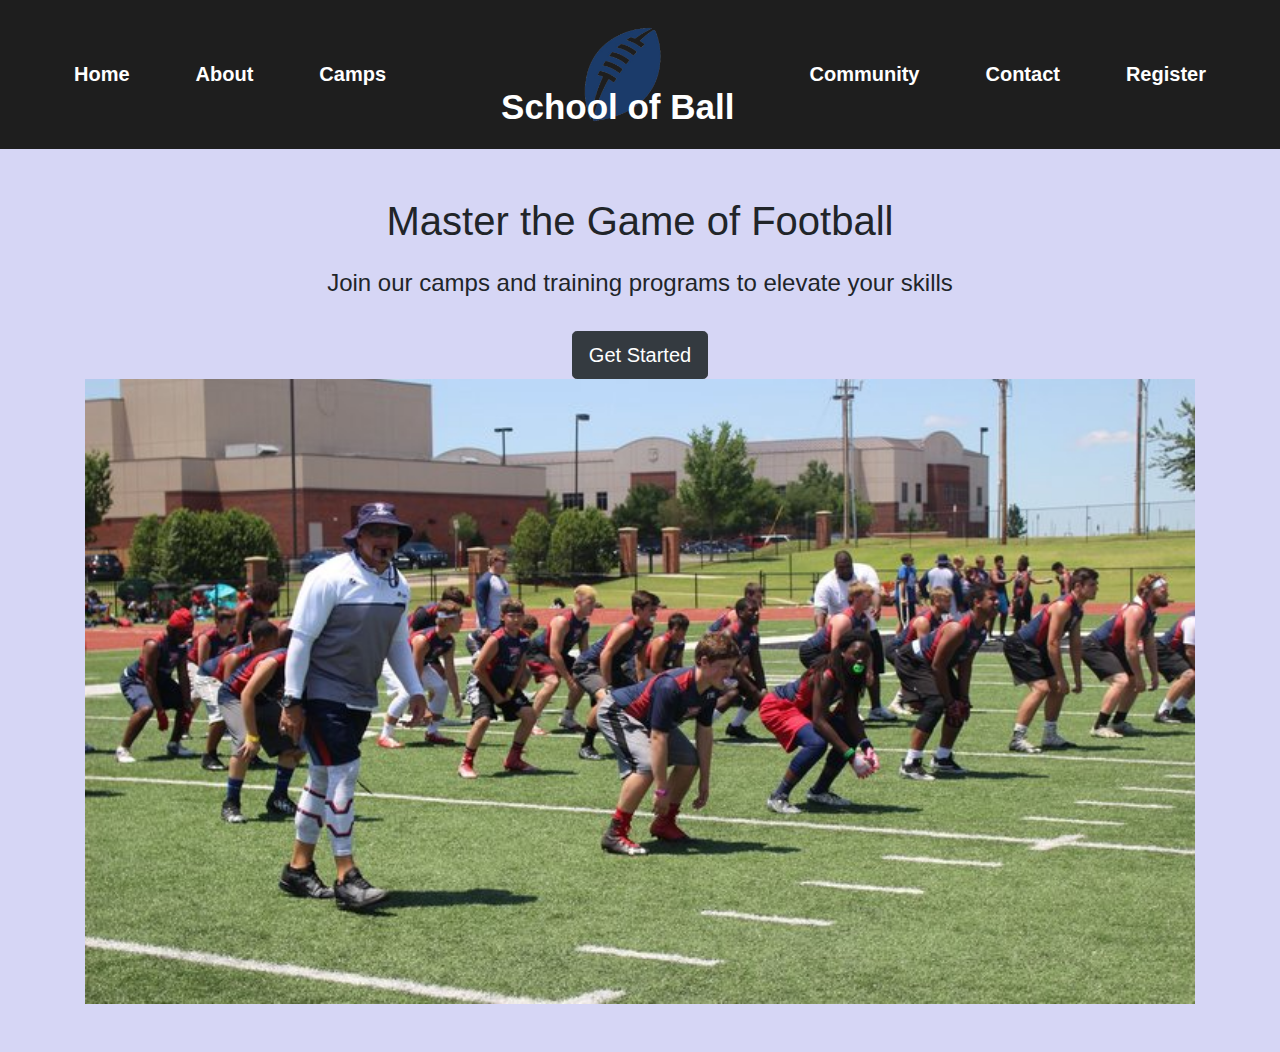
<file: index.html>
<!DOCTYPE html>
<html lang="en">
<head>
    <meta charset="UTF-8">
    <meta name="viewport" content="width=device-width, initial-scale=1.0">
    <title>School of Ball</title>
    <link href="https://maxcdn.bootstrapcdn.com/bootstrap/4.5.2/css/bootstrap.min.css" rel="stylesheet">
    <link rel="stylesheet" href="styles.css">
</head>
<body>    
    <header>
        <nav class="navbar navbar-expand-lg custom-navbar">
            <ul class="navbar-nav mr-auto">
                <li class="nav-itema">
                    <a class="nav-link font-weight-bold" href="index.html">Home</a>
                </li>
                <li class="nav-itema">
                    <a class="nav-link font-weight-bold" href="about.html">About</a>
                </li>
                <li class="nav-itema">
                    <a class="nav-link font-weight-bold" href="camps.html">Camps</a>
                </li>
            </ul>
            <a class="navbar-brand d-flex align-items-center mx-auto" >
                <img src="logo.png" alt="School of Ball" class="logo"> 
                <span class="School1">School of Ball</span>
            </a>
            <ul class="navbar-nav ml-auto">
                <li class="nav-itemb">
                    <a class="nav-link font-weight-bold" href="community.html">Community</a>
                </li>
                <li class="nav-itemb">
                    <a class="nav-link font-weight-bold" href="contact.html">Contact</a>
                </li>
                <li class="nav-itemb">
                    <a class="nav-link font-weight-bold" href="register.html">Register</a>
                </li>
            </ul>
        </nav>
    </header>
    <main class="container text-center my-5">
        <h2>Master the Game of Football</h2>
        <p>Join our camps and training programs to elevate your skills</p>
        <a href="register.html" class="btn btn-dark btn-lg">Get Started</a>
        <img src="background.jpg" alt="Camp" class="camp">
      </main>
    <script src="https://code.jquery.com/jquery-3.5.1.slim.min.js"></script>
    <script src="https://cdn.jsdelivr.net/npm/@popperjs/core@2.9.2/dist/umd/popper.min.js"></script>
    <script src="https://maxcdn.bootstrapcdn.com/bootstrap/4.5.2/js/bootstrap.min.js"></script>
</body>
</html>
</file>
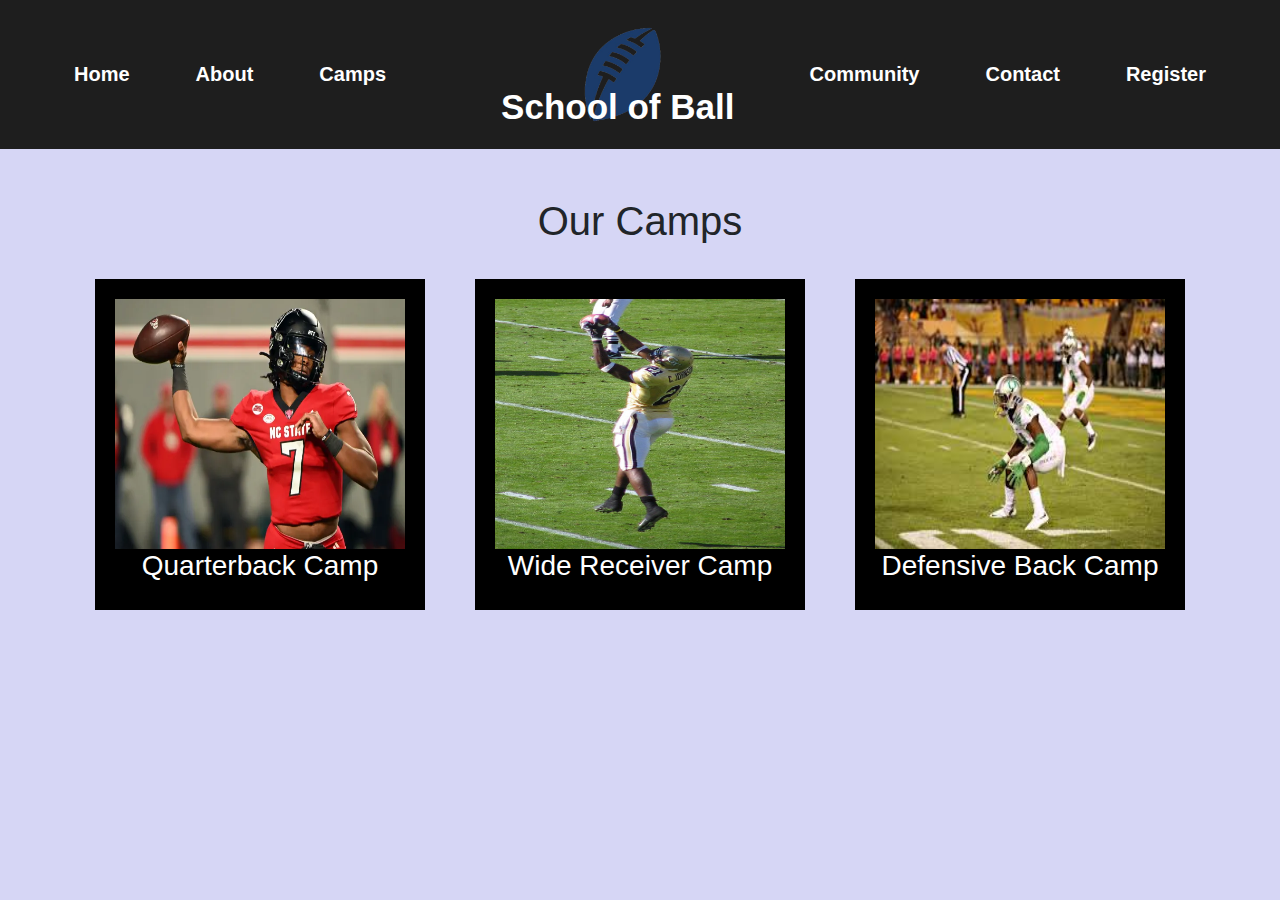
<file: camps.html>
<!DOCTYPE html>
<html lang="en">
<head>
    <meta charset="UTF-8">
    <meta name="viewport" content="width=device-width, initial-scale=1.0">
    <title>Camps</title>

    <link href="https://stackpath.bootstrapcdn.com/bootstrap/4.5.2/css/bootstrap.min.css" rel="stylesheet">
    <!-- Custom CSS -->
    <style>
        body {
            font-family: Arial, sans-serif;
            margin: 0;
            padding: 0;
            background-color: #d6d6f5;
        }
        
        .bold-text {
            font-weight: bold;
        }
        
        .navbar .logo {
            width: 150px;
            transform: translateX(140px);
            
        }
        .custom-navbar {
            background-color: #1E1E1E;
        }
        .navbar .School1 {
            color: white;
            font-size: 35px;
            font-weight: bold;
            padding-top: 65px;
            transform: translateX(-55px);
        }
        
        .nav-itema{
            color: white;
            text-decoration: none;
            font-size: 20px;
            margin-left: 50px;
        }
        
        .nav-itemb{
            color: white;
            text-decoration: none;
            font-size: 20px;
            margin-right: 50px;
        }
        
        .nav-link{
            color: white;
        }
        .camp-card {
            background-color: black;
            color: white;
            text-align: center;
            padding: 20px;
            margin: 10px;
        }
        .camp-card img {
            width: 100%;
            height: 250px;
        }

    </style>
</head>
<body>

    <header>
        <nav class="navbar navbar-expand-lg custom-navbar">
            <ul class="navbar-nav mr-auto">
                <li class="nav-itema">
                    <a class="nav-link font-weight-bold" href="index.html">Home</a>
                </li>
                <li class="nav-itema">
                    <a class="nav-link font-weight-bold" href="about.html">About</a>
                </li>
                <li class="nav-itema">
                    <a class="nav-link font-weight-bold" href="camps.html">Camps</a>
                </li>
            </ul>
            <a class="navbar-brand d-flex align-items-center mx-auto" >
                <img src="logo.png" alt="School of Ball" class="logo"> 
                <span class="School1">School of Ball</span>
            </a>
            <ul class="navbar-nav ml-auto">
                <li class="nav-itemb">
                    <a class="nav-link font-weight-bold" href="community.html">Community</a>
                </li>
                <li class="nav-itemb">
                    <a class="nav-link font-weight-bold" href="contact.html">Contact</a>
                </li>
                <li class="nav-itemb">
                    <a class="nav-link font-weight-bold" href="register.html">Register</a>
                </li>
            </ul>
        </nav>

        <div class="container">
            <h1 class="text-center mt-5">Our Camps</h1>
            <div class="row mt-4">
                <div class="col-md-4">
                    <div class="camp-card">
                        <img src="quarterback.jpg" alt="Quarterback">
                        <h3>Quarterback Camp</h3>
                    </div>
                </div>
                <div class="col-md-4">
                    <div class="camp-card">
                        <img src="receiver.jpg" alt="Receiver">
                        <h3>Wide Receiver Camp</h3>
                    </div>
                </div>
                <div class="col-md-4">
                    <div class="camp-card">
                        <img src="db.jpg" alt="Defensive Back">
                        <h3>Defensive Back Camp</h3>
                    </div>
                </div>
            </div>
        </div>
        
    <!-- jQuery and Bootstrap JS -->
    <script src="https://code.jquery.com/jquery-3.5.1.slim.min.js"></script>
    <script src="https://cdn.jsdelivr.net/npm/@popperjs/core@2.5.4/dist/umd/popper.min.js"></script>
    <script src="https://stackpath.bootstrapcdn.com/bootstrap/4.5.2/js/bootstrap.min.js"></script>
</body>
</html>
</file>
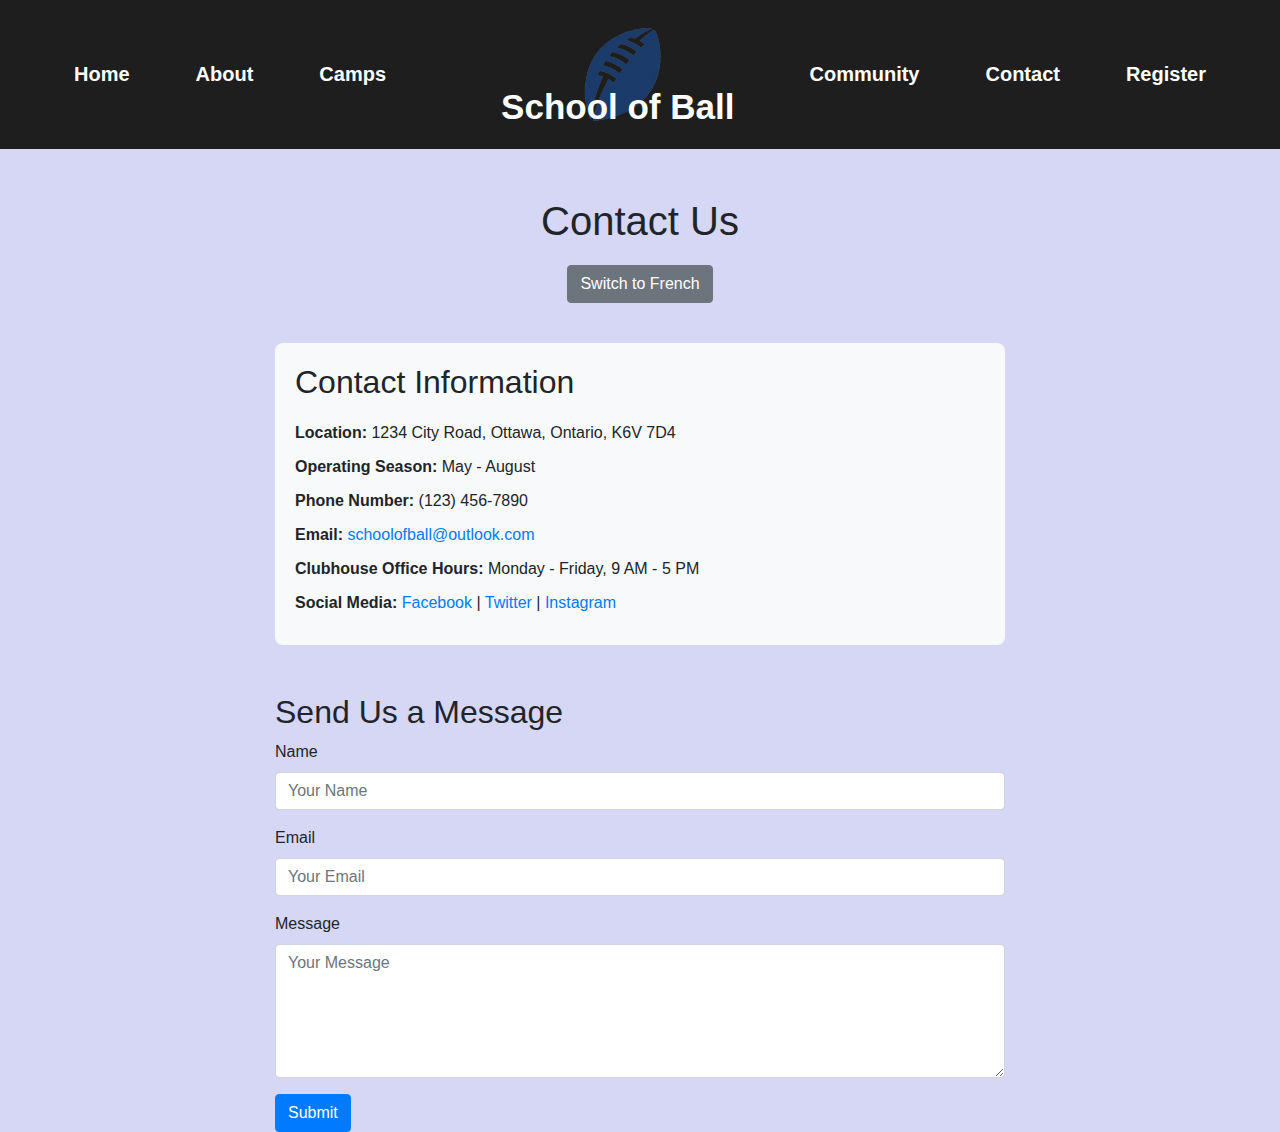
<file: contact.html>
<!DOCTYPE html>
<html lang="en">
<head>
    <meta charset="UTF-8">
    <meta name="viewport" content="width=device-width, initial-scale=1.0">
    <title>Contact Us</title>
    <link href="https://stackpath.bootstrapcdn.com/bootstrap/4.5.2/css/bootstrap.min.css" rel="stylesheet">
    <style>
        body {
            font-family: Arial, sans-serif;
            margin: 0;
            padding: 0;
            background-color: #d6d6f5;
        }

        .bold-text {
            font-weight: bold;
        }

        .navbar .logo {
            width: 150px;
            transform: translateX(140px);
        }

        .custom-navbar {
            background-color: #1E1E1E;
        }

        .navbar .School1 {
            color: white;
            font-size: 35px;
            font-weight: bold;
            padding-top: 65px;
            transform: translateX(-55px);
        }

        .nav-itema {
            color: white;
            text-decoration: none;
            font-size: 20px;
            margin-left: 50px;
        }

        .nav-itemb {
            color: white;
            text-decoration: none;
            font-size: 20px;
            margin-right: 50px;
        }

        .nav-link {
            color: white;
        }

        .contact-info {
            background-color: #f8f9fa;
            padding: 20px;
            border-radius: 8px;
            margin-top: 20px;
        }

        .contact-info h2 {
            margin-bottom: 20px;
        }

        .contact-info p {
            margin-bottom: 10px;
        }

        .language-switcher {
            text-align: center;
            margin: 20px 0;
        }
    </style>
</head>
<body>
    <nav class="navbar navbar-expand-lg custom-navbar" role="navigation" aria-label="Main navigation">
        <ul class="navbar-nav mr-auto">
            <li class="nav-itema">
                <a class="nav-link font-weight-bold" href="index.html">Home</a>
            </li>
            <li class="nav-itema">
                <a class="nav-link font-weight-bold" href="about.html">About</a>
            </li>
            <li class="nav-itema">
                <a class="nav-link font-weight-bold" href="camps.html">Camps</a>
            </li>
        </ul>
        <a class="navbar-brand d-flex align-items-center mx-auto" href="#" aria-label="School of Ball Home">
            <img src="logo.png" alt="School of Ball Logo" class="logo">
            <span class="School1">School of Ball</span>
        </a>
        <ul class="navbar-nav ml-auto">
            <li class="nav-itemb">
                <a class="nav-link font-weight-bold" href="community.html">Community</a>
            </li>
            <li class="nav-itemb">
                <a class="nav-link font-weight-bold" href="contact.html">Contact</a>
            </li>
            <li class="nav-itemb">
                <a class="nav-link font-weight-bold" href="register.html">Register</a>
            </li>
        </ul>
    </nav>

    <main id="main-content" role="main" class="container">
        <h1 class="text-center mt-5" id="contact-us">Contact Us</h1>
        <div class="language-switcher">
            <button class="btn btn-secondary" id="switch-to-french" aria-label="Switch to French">Switch to French</button>
            <button class="btn btn-secondary" id="switch-to-english" aria-label="Switch to English" style="display: none;">Switch to English</button>
        </div>
        <div class="row justify-content-center">
            <div class="col-md-8">
                <section class="contact-info" aria-labelledby="contact-info-title">
                    <h2 id="contact-info-title">Contact Information</h2>
                    <p id="location"><strong>Location:</strong> 1234 City Road, Ottawa, Ontario, K6V 7D4</p>
                    <p id="operating-season"><strong>Operating Season:</strong> May - August</p>
                    <p id="phone-number"><strong>Phone Number:</strong> (123) 456-7890</p>
                    <p id="email"><strong>Email:</strong> <a href="mailto:schoolofball@outlook.com">schoolofball@outlook.com</a></p>
                    <p id="office-hours"><strong>Clubhouse Office Hours:</strong> Monday - Friday, 9 AM - 5 PM</p>
                    <p id="social-media"><strong>Social Media:</strong>
                        <a href="https://facebook.com" target="_blank" aria-label="Facebook">Facebook</a> |
                        <a href="https://twitter.com" target="_blank" aria-label="Twitter">Twitter</a> |
                        <a href="https://instagram.com" target="_blank" aria-label="Instagram">Instagram</a>
                    </p>
                </section>
                <section class="mt-5" aria-labelledby="send-message-title">
                    <h2 id="send-message-title">Send Us a Message</h2>
                    <form>
                        <div class="form-group">
                            <label for="name" id="name-label">Name</label>
                            <input type="text" class="form-control" id="name" placeholder="Your Name" aria-required="true">
                        </div>
                        <div class="form-group">
                            <label for="email" id="email-label">Email</label>
                            <input type="email" class="form-control" id="email" placeholder="Your Email" aria-required="true">
                        </div>
                        <div class="form-group">
                            <label for="message" id="message-label">Message</label>
                            <textarea class="form-control" id="message" rows="5" placeholder="Your Message" aria-required="true"></textarea>
                        </div>
                        <button type="submit" class="btn btn-primary" id="submit-button" aria-label="Submit your message">Submit</button>
                    </form>
                </section>
            </div>
        </div>
    </main>

    <script src="https://code.jquery.com/jquery-3.5.1.slim.min.js"></script>
    <script src="https://cdn.jsdelivr.net/npm/@popperjs/core@2.5.3/dist/umd/popper.min.js"></script>
    <script src="https://stackpath.bootstrapcdn.com/bootstrap/4.5.2/js/bootstrap.min.js"></script>
    <script>
        document.addEventListener('DOMContentLoaded', function() {
            const switchToFrenchBtn = document.getElementById('switch-to-french');
            const switchToEnglishBtn = document.getElementById('switch-to-english');
            
            switchToFrenchBtn.addEventListener('click', function() {
                document.getElementById('contact-us').innerText = 'Contactez Nous';
                document.getElementById('contact-info-title').innerText = 'Informations de Contact';
                document.getElementById('location').innerHTML = '<strong>Emplacement:</strong> 1234 City Road, Ottawa, Ontario, K6V 7D4';
                document.getElementById('operating-season').innerHTML = '<strong>Saison d\'exploitation:</strong> Mai - Août';
                document.getElementById('phone-number').innerHTML = '<strong>Numéro de téléphone:</strong> (123) 456-7890';
                document.getElementById('email').innerHTML = '<strong>Email:</strong> <a href="mailto:schoolofball@outlook.com">schoolofball@outlook.com</a>';
                document.getElementById('office-hours').innerHTML = '<strong>Heures de bureau:</strong> Lundi - Vendredi, 9h - 17h';
                document.getElementById('social-media').innerHTML = '<strong>Médias sociaux:</strong> <a href="https://facebook.com" target="_blank" aria-label="Facebook">Facebook</a> | <a href="https://twitter.com" target="_blank" aria-label="Twitter">Twitter</a> | <a href="https://instagram.com" target="_blank" aria-label="Instagram">Instagram</a>';
                document.getElementById('send-message-title').innerText = 'Envoyez-nous un message';
                document.getElementById('name-label').innerText = 'Nom';
                document.getElementById('email-label').innerText = 'Email';
                document.getElementById('message-label').innerText = 'Message';
                document.getElementById('submit-button').innerText = 'Soumettre';

                switchToFrenchBtn.style.display = 'none';
                switchToEnglishBtn.style.display = 'inline';
            });

            switchToEnglishBtn.addEventListener('click', function() {
                document.getElementById('contact-us').innerText = 'Contact Us';
                document.getElementById('contact-info-title').innerText = 'Contact Information';
                document.getElementById('location').innerHTML = '<strong>Location:</strong> 1234 City Road, Ottawa, Ontario, K6V 7D4';
                document.getElementById('operating-season').innerHTML = '<strong>Operating Season:</strong> May - August';
                document.getElementById('phone-number').innerHTML = '<strong>Phone Number:</strong> (123) 456-7890';
                document.getElementById('email').innerHTML = '<strong>Email:</strong> <a href="mailto:schoolofball@outlook.com">schoolofball@outlook.com</a>';
                document.getElementById('office-hours').innerHTML = '<strong>Clubhouse Office Hours:</strong> Monday - Friday, 9 AM - 5 PM';
                document.getElementById('social-media').innerHTML = '<strong>Social Media:</strong> <a href="https://facebook.com" target="_blank" aria-label="Facebook">Facebook</a> | <a href="https://twitter.com" target="_blank" aria-label="Twitter">Twitter</a> | <a href="https://instagram.com" target="_blank" aria-label="Instagram">Instagram</a>';
                document.getElementById('send-message-title').innerText = 'Send Us a Message';
                document.getElementById('name-label').innerText = 'Name';
                document.getElementById('email-label').innerText = 'Email';
                document.getElementById('message-label').innerText = 'Message';
                document.getElementById('submit-button').innerText = 'Submit';

                switchToFrenchBtn.style.display = 'inline';
                switchToEnglishBtn.style.display = 'none';
            });
        });
    </script>
</body>
</html>
</file>
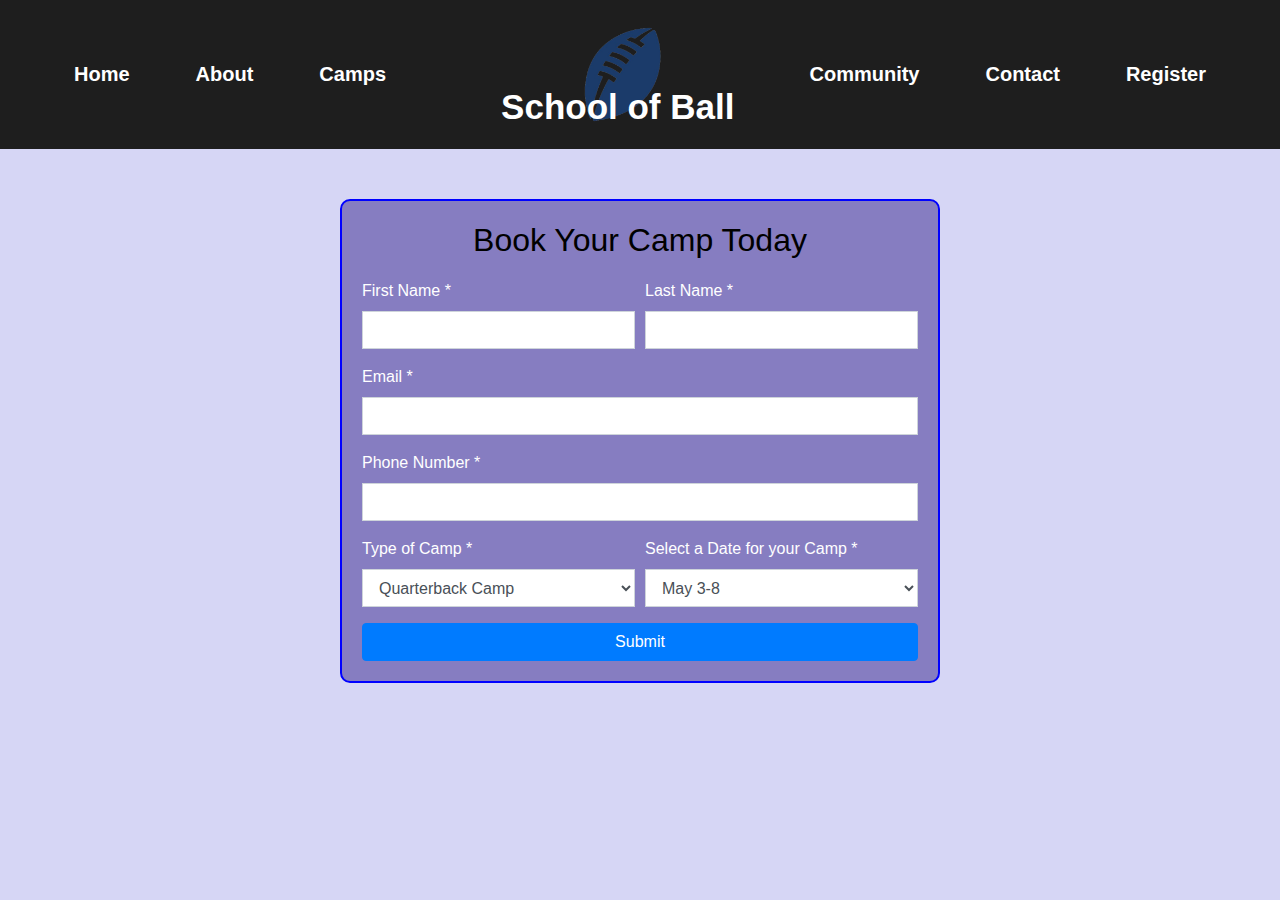
<file: register.html>
<!DOCTYPE html>
<html lang="en">
<head>
    <meta charset="UTF-8">
    <meta name="viewport" content="width=device-width, initial-scale=1.0">
    <title>Book Your Appointment</title>

    <link href="https://stackpath.bootstrapcdn.com/bootstrap/4.5.2/css/bootstrap.min.css" rel="stylesheet">
    <!-- Custom CSS -->
    <style>
        body {
            background-color: #d6d6f5;
        }
        .bold-text {
            font-weight: bold;
        }
        
        .navbar .logo {
            width: 150px;
            transform: translateX(140px);
            
        }
        .custom-navbar {
            background-color: #1E1E1E;
        }
        .navbar .School1 {
            color: white;
            font-size: 35px;
            font-weight: bold;
            padding-top: 65px;
            transform: translateX(-55px);
        }
        
        .nav-itema{
            color: white;
            text-decoration: none;
            font-size: 20px;
            margin-left: 50px;
        }
        
        .nav-itemb{
            color: white;
            text-decoration: none;
            font-size: 20px;
            margin-right: 50px;
        }
        
        .nav-link{
            color: white;
        }
        .header {
            color: white;
            padding: 20px 0;
            text-align: center;
            position: relative;
        }
        .header .logoleft {
            position: absolute;
            left: 65px;
            top: 7px;
            font-size: 35px;
            font-weight: bold;
            color: #fff;
            text-decoration: none;
        }
        .header .logoright {
            position: absolute;
            left: 180px;
            top: 7px;
            font-size: 35px;
            font-weight: bold;
            color: blue;
            text-decoration: none;
        }
        .header .phone-number {
            display: inline-block;
            font-size: 18px;
            transform: translateX(+280%);
        }
        .header .btn {
            position: absolute;
            transform: translateX(+380%);
            top: 14px;
            color: black;
        }
        .header .btn:hover{
            text-decoration: none;
        }
        .container {
            max-width: 600px;
            margin: 50px auto;
            padding: 20px;
            background-color: #867dc1;
            border-radius: 10px;
            border: 2px solid #0000ff;
        }
        .form-group label {
            color: white;
        }
        .form-control {
            border-radius: 0;
        }
        h2 {
            color: black;
            margin-bottom: 20px;
        }
    </style>
</head>
<body>
    <nav class="navbar navbar-expand-lg custom-navbar">
        <ul class="navbar-nav mr-auto">
            <li class="nav-itema">
                <a class="nav-link font-weight-bold" href="index.html">Home</a>
            </li>
            <li class="nav-itema">
                <a class="nav-link font-weight-bold" href="about.html">About</a>
            </li>
            <li class="nav-itema">
                <a class="nav-link font-weight-bold" href="camps.html">Camps</a>
            </li>
        </ul>
        <a class="navbar-brand d-flex align-items-center mx-auto" >
            <img src="logo.png" alt="School of Ball" class="logo"> 
            <span class="School1">School of Ball</span>
        </a>
        <ul class="navbar-nav ml-auto">
            <li class="nav-itemb">
                <a class="nav-link font-weight-bold" href="community.html">Community</a>
            </li>
            <li class="nav-itemb">
                <a class="nav-link font-weight-bold" href="contact.html">Contact</a>
            </li>
            <li class="nav-itemb">
                <a class="nav-link font-weight-bold" href="register.html">Register</a>
            </li>
        </ul>
    </nav>

    <div class="container">
        <h2 class="text-center">Book Your Camp Today</h2>
        <form id="appointmentForm">
            <div class="form-row">
                <div class="form-group col-md-6">
                    <label for="firstName">First Name *</label>
                    <input type="text" class="form-control" id="firstName" required>
                </div>
                <div class="form-group col-md-6">
                    <label for="lastName">Last Name *</label>
                    <input type="text" class="form-control" id="lastName" required>
                </div>
            </div>
            <div class="form-group">
                <label for="email">Email *</label>
                <input type="email" class="form-control" id="email" required>
            </div>
            <div class="form-group">
                <label for="phoneNumber">Phone Number *</label>
                <input type="tel" class="form-control" id="phoneNumber" required>
            </div>
            <div class="form-row">
                <div class="form-group col-md-6">
                    <label for="service">Type of Camp *</label>
                    <select id="service" class="form-control" required>
                        <option selected>Quarterback Camp</option>
                        <option>Wide Receiver Camp</option>
                        <option>Defensive Back Camp</option>
                    </select>
                </div>
                <div class="form-group col-md-6">
                    <label for="date">Select a Date for your Camp *</label>
                    <select id="date" class="form-control" required>
                        <option selected>May 3-8</option>
                        <option>May 10-15</option>
                        <option>May 23-28</option>
                        <option>June 2-7</option>
                        <option>June 11-16</option>
                        <option>June 20-25</option>
                        <option>July 2-7</option>
                        <option>July 13-18</option>
                        <option>July 24-29</option>
                        <option>August 3-8</option>
                        <option>August 11-16</option>
                        <option>August 20-25</option>
                    </select>
                </div>
            </div>
                
            <button type="submit" class="btn btn-primary btn-block">Submit</button>
        </form>
    </div>
    
    <script src="https://code.jquery.com/jquery-3.5.1.slim.min.js"></script>
    <script src="https://cdn.jsdelivr.net/npm/@popperjs/core@2.5.4/dist/umd/popper.min.js"></script>
    <script src="https://stackpath.bootstrapcdn.com/bootstrap/4.5.2/js/bootstrap.min.js"></script>
    
    <div class="modal fade" id="confirmationModal" tabindex="-1" aria-labelledby="confirmationModalLabel" aria-hidden="true">
        <div class="modal-dialog">
            <div class="modal-content">
                <div class="modal-header">
                    <h5 class="modal-title" id="confirmationModalLabel">School of Ball</h5>
                    <button type="button" class="close" data-dismiss="modal" aria-label="Close">
                        <span aria-hidden="true">&times;</span>
                    </button>
                </div>
                <div class="modal-body">
                    Thank you! You have succsessfully booked your Camp
                </div>
                <div class="modal-footer">
                    <button type="button" class="btn btn-primary" id="confirmSubmit">Ok</button>
                </div>
            </div>
        </div>
    </div>
    <script>
        document.getElementById('appointmentForm').addEventListener('submit', function(event) {
            event.preventDefault(); // Prevent the form from submitting immediately
            $('#confirmationModal').modal('show'); // Show the custom confirmation modal
        });

        document.getElementById('confirmSubmit').addEventListener('click', function() {
            $('#confirmationModal').modal('hide'); // Hide the confirmation modal
            document.getElementById('appointmentForm').submit(); // Submit the form
        });
    </script>
</body>
</html>
</file>
<file: styles.css>
body {
    font-family: Arial, sans-serif;
    margin: 0;
    padding: 0;
    background-color: #d6d6f5;
}

.bold-text {
    font-weight: bold;
}

.navbar .logo {
    width: 150px;
    transform: translateX(140px);
    
}
.custom-navbar {
    background-color: #1E1E1E;
}
.navbar .School1 {
    color: white;
    font-size: 35px;
    font-weight: bold;
    padding-top: 65px;
    transform: translateX(-55px);
}

.nav-itema{
    color: white;
    text-decoration: none;
    font-size: 20px;
    margin-left: 50px;
}

.nav-itemb{
    color: white;
    text-decoration: none;
    font-size: 20px;
    margin-right: 50px;
}

.nav-link{
    color: white;
}

main {
    margin-top: 50px;
  }
  
main h2 {
    font-size: 2.5em;
    margin-bottom: 20px;
}
 
main p {
    font-size: 1.5em;
    margin-bottom: 30px;
}
  
main button {
    font-size: 1.2em;
}

.container .camp{
    width: 100%;
}
</file>
